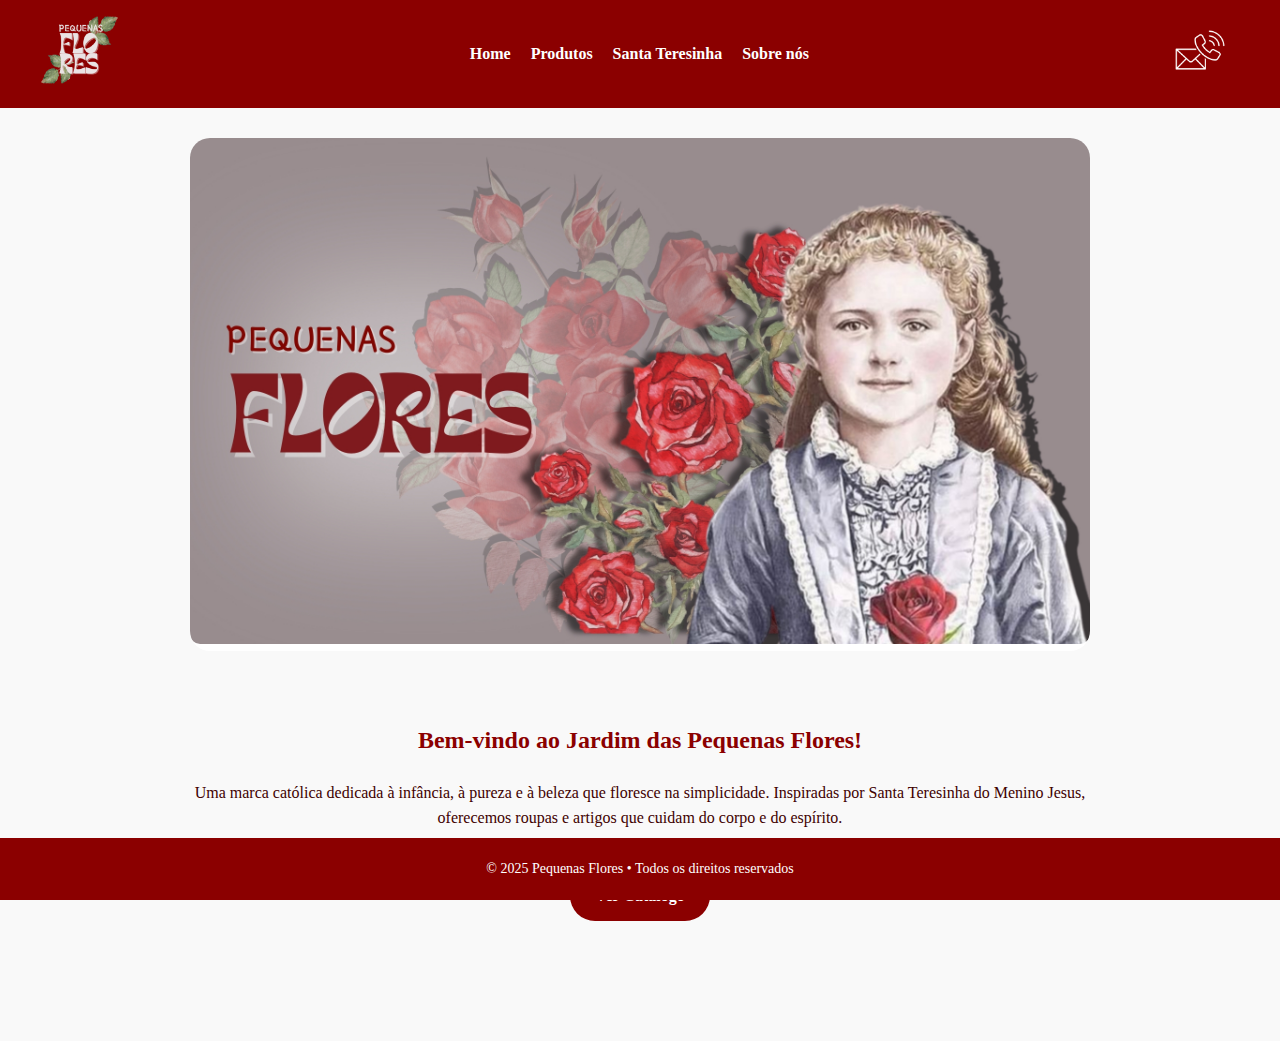
<file: pequenasflores/index.html>
<!DOCTYPE html>
<html lang="pt-BR">
<head>
  <meta charset="UTF-8">
  <title>Pequenas Flores</title>
  <link rel="stylesheet" href="estilos.css">
</head>
<body>
  <header>
  <div class="header-container">
    <div class="logo">
      <img src="img/logo.png" alt="Pequenas Flores">
    </div>

    <!-- Botão hamburguer para mobile -->
    <div class="menu-toggle" onclick="toggleMenu()">☰</div>

    <!-- Menu de navegação -->
    <nav class="nav-menu" id="navMenu">
      <a href="index.html">Home</a>
      <a href="produtos.html">Produtos</a>
      <a href="santa-teresinha.html">Santa Teresinha</a>
      <a href="sobre.html">Sobre nós</a>
    </nav>

    <div class="contato-icone">
      <a href="https://wa.me/5515991932132" target="_blank" title="Fale conosco pelo WhatsApp">
        <img src="img/contato.png" alt="Contato">
      </a>
    </div>
  </div>
</header>

  <main>

<div class="hero">
  <img src="img/banner.jpg" alt="Santa Teresinha e Rosas">
</div>

    <section>
      <h2>Bem-vindo ao Jardim das Pequenas Flores!</h2>
      <p>Uma marca católica dedicada à infância, à pureza e à beleza que floresce na simplicidade. Inspiradas por Santa Teresinha do Menino Jesus, oferecemos roupas e artigos que cuidam do corpo e do espírito.</p>

      <a href="produtos.html" class="botao-catalogo">Ver Catálogo</a>
    
    </section>
  </main>
  <footer>
    &copy; 2025 Pequenas Flores • Todos os direitos reservados
  </footer>
  
<script>
  function toggleMenu() {
    const nav = document.getElementById('navMenu');
    nav.classList.toggle('ativo');
  }
</script>

</body>
</html>
</file>
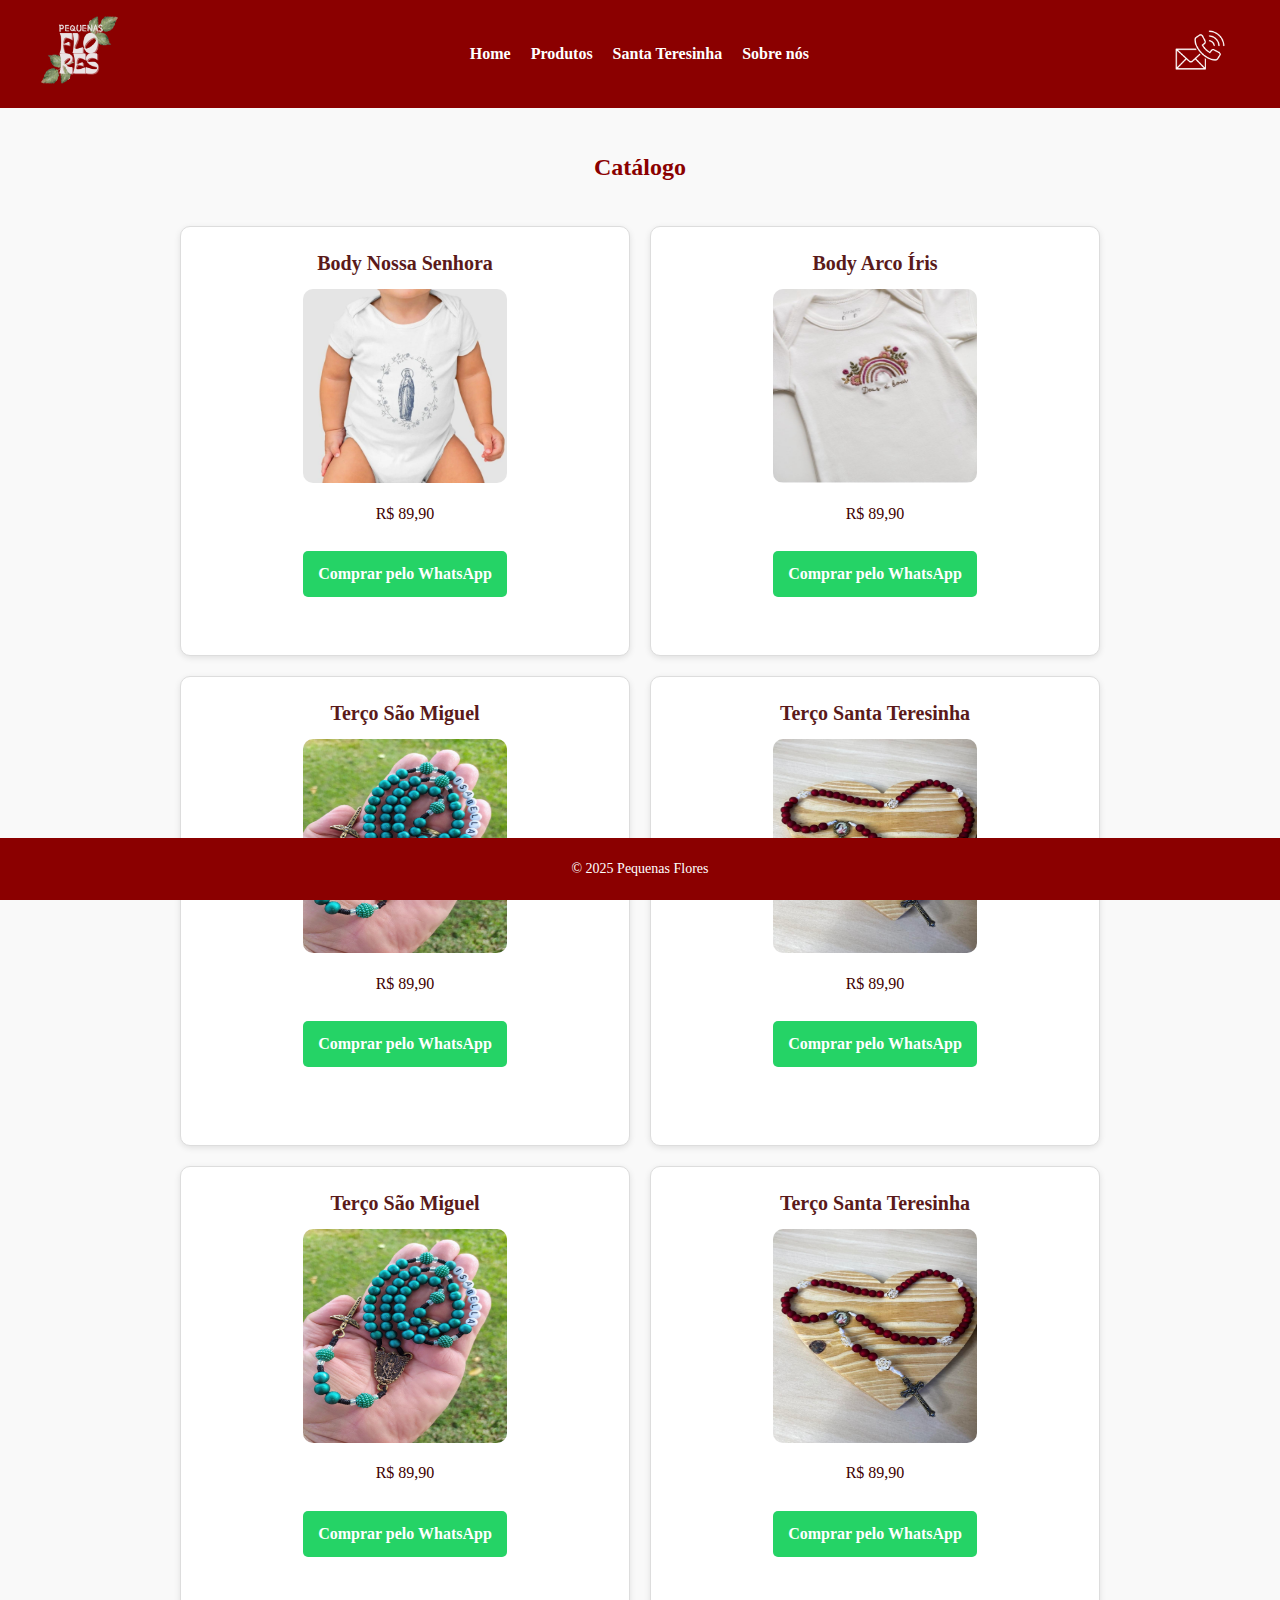
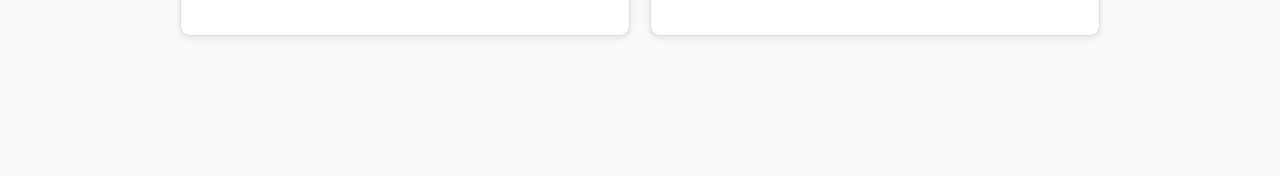
<file: pequenasflores/produtos.html>
<!DOCTYPE html>
<html lang="pt-BR">
<head>
  <meta charset="UTF-8">
  <title>Produtos | Pequenas Flores</title>
  <link rel="stylesheet" href="estilos.css">
</head>
<body>
  <header>
  <div class="header-container">
    <div class="logo">
      <img src="img/logo.png" alt="Pequenas Flores">
    </div>

    <!-- Botão hamburguer para mobile -->
    <div class="menu-toggle" onclick="toggleMenu()">☰</div>

    <!-- Menu de navegação -->
    <nav class="nav-menu" id="navMenu">
      <a href="index.html">Home</a>
      <a href="produtos.html">Produtos</a>
      <a href="santa-teresinha.html">Santa Teresinha</a>
      <a href="sobre.html">Sobre nós</a>
    </nav>

    <div class="contato-icone">
      <a href="https://wa.me/5515991932132" target="_blank" title="Fale conosco pelo WhatsApp">
        <img src="img/contato.png" alt="Contato">
      </a>
    </div>
  </div>
</header>


  <main>
    <section>
      <h2>Catálogo</h2>

      <div class="produtos-grid">
  <div class="produto">
    <h3>Body Nossa Senhora</h3>
    <img src="img/body1.jpg" alt="Vestido Rosado">
    <p>R$ 89,90</p>
    <a href="https://wa.me/5515991932132?text=Olá!%20Tenho%20interesse%20no%20Vestido%20Rosado%20do%20site%20Pequenas%20Flores." target="_blank">Comprar pelo WhatsApp</a>
  </div>

  <div class="produto">
    <h3>Body Arco Íris</h3>
    <img src="img/body2.jpg" alt="Camisa Anjo">
    <p>R$ 89,90</p>
    <a href="https://wa.me/5515991932132?text=Olá!%20Tenho%20interesse%20na%20Camisa%20Anjo%20do%20site%20Pequenas%20Flores." target="_blank">Comprar pelo WhatsApp</a>
  </div>

  <div class="produto">
    <h3>Terço São Miguel</h3>
    <img src="img/tercosmg.jpg" alt="Body São Miguel">
    <p>R$ 89,90</p>
    <a href="https://wa.me/5515991932132?text=Olá!%20Tenho%20interesse%20no%20Body%20São%20Miguel%20do%20site%20Pequenas%20Flores." target="_blank">Comprar pelo WhatsApp</a>
  </div>

  <div class="produto">
    <h3>Terço Santa Teresinha</h3>
    <img src="img/tercost.jpg" alt="Saia Devocional">
    <p>R$ 89,90</p>
    <a href="https://wa.me/5515991932132?text=Olá!%20Tenho%20interesse%20na%20Saia%20Devocional%20do%20site%20Pequenas%20Flores." target="_blank">Comprar pelo WhatsApp</a>
  </div>

  <div class="produto">
    <h3>Terço São Miguel</h3>
    <img src="img/tercosmg.jpg" alt="Body São Miguel">
    <p>R$ 89,90</p>
    <a href="https://wa.me/5515991932132?text=Olá!%20Tenho%20interesse%20no%20Body%20São%20Miguel%20do%20site%20Pequenas%20Flores." target="_blank">Comprar pelo WhatsApp</a>
  </div>

  <div class="produto">
    <h3>Terço Santa Teresinha</h3>
    <img src="img/tercost.jpg" alt="Saia Devocional">
    <p>R$ 89,90</p>
    <a href="https://wa.me/5515991932132?text=Olá!%20Tenho%20interesse%20na%20Saia%20Devocional%20do%20site%20Pequenas%20Flores." target="_blank">Comprar pelo WhatsApp</a>
  </div>
</div>

    </section>
  </main>

  <footer>
    &copy; 2025 Pequenas Flores
  </footer>

<script>
  function toggleMenu() {
    const nav = document.getElementById('navMenu');
    nav.classList.toggle('ativo');
  }
</script>
</body>
</html>
</file>
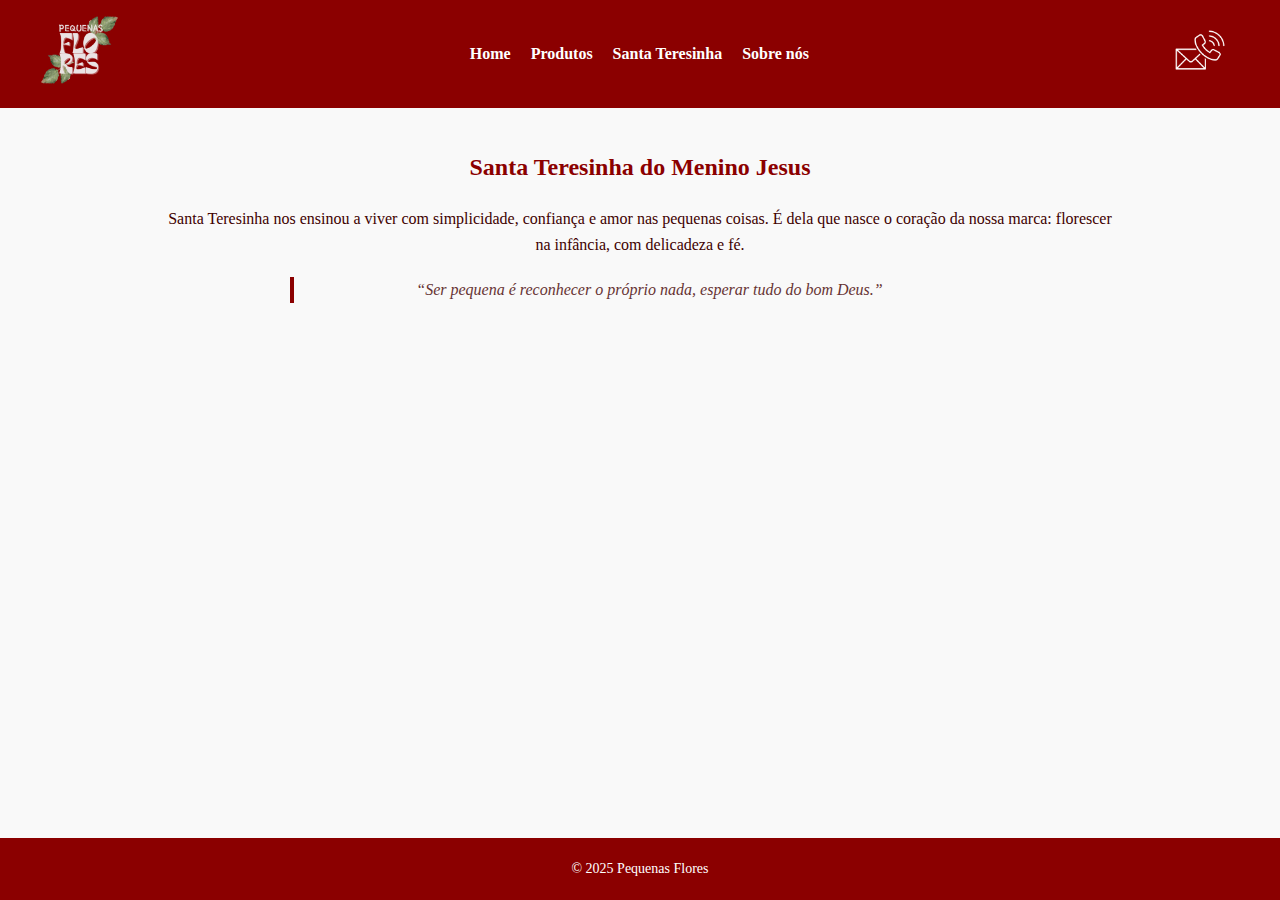
<file: pequenasflores/santa-teresinha.html>
<!DOCTYPE html>
<html lang="pt-BR">
<head>
  <meta charset="UTF-8">
  <title>Santa Teresinha | Pequenas Flores</title>
  <link rel="stylesheet" href="estilos.css">
</head>
<body>
  <header>
    <div class="header-container">
      <div class="logo">
        <img src="img/logo.png" alt="Pequenas Flores">
      </div>
      <nav class="nav-menu">
        <a href="index.html">Home</a>
        <a href="produtos.html">Produtos</a>
        <a href="santa-teresinha.html">Santa Teresinha</a>
        <a href="sobre.html">Sobre nós</a>
      </nav>
      <div class="contato-icone">
        <a href="https://wa.me/5515991932132" target="_blank" title="Fale conosco pelo WhatsApp">
          <img src="img/contato.png" alt="Contato">
        </a>
      </div>
    </div>
  </header>

  <main>
    <section>
      <h2>Santa Teresinha do Menino Jesus</h2>
      <p>Santa Teresinha nos ensinou a viver com simplicidade, confiança e amor nas pequenas coisas. É dela que nasce o coração da nossa marca: florescer na infância, com delicadeza e fé.</p>
      <blockquote>“Ser pequena é reconhecer o próprio nada, esperar tudo do bom Deus.”</blockquote>
    </section>
  </main>

  <footer>
    &copy; 2025 Pequenas Flores
  </footer>
</body>
</html>
</file>
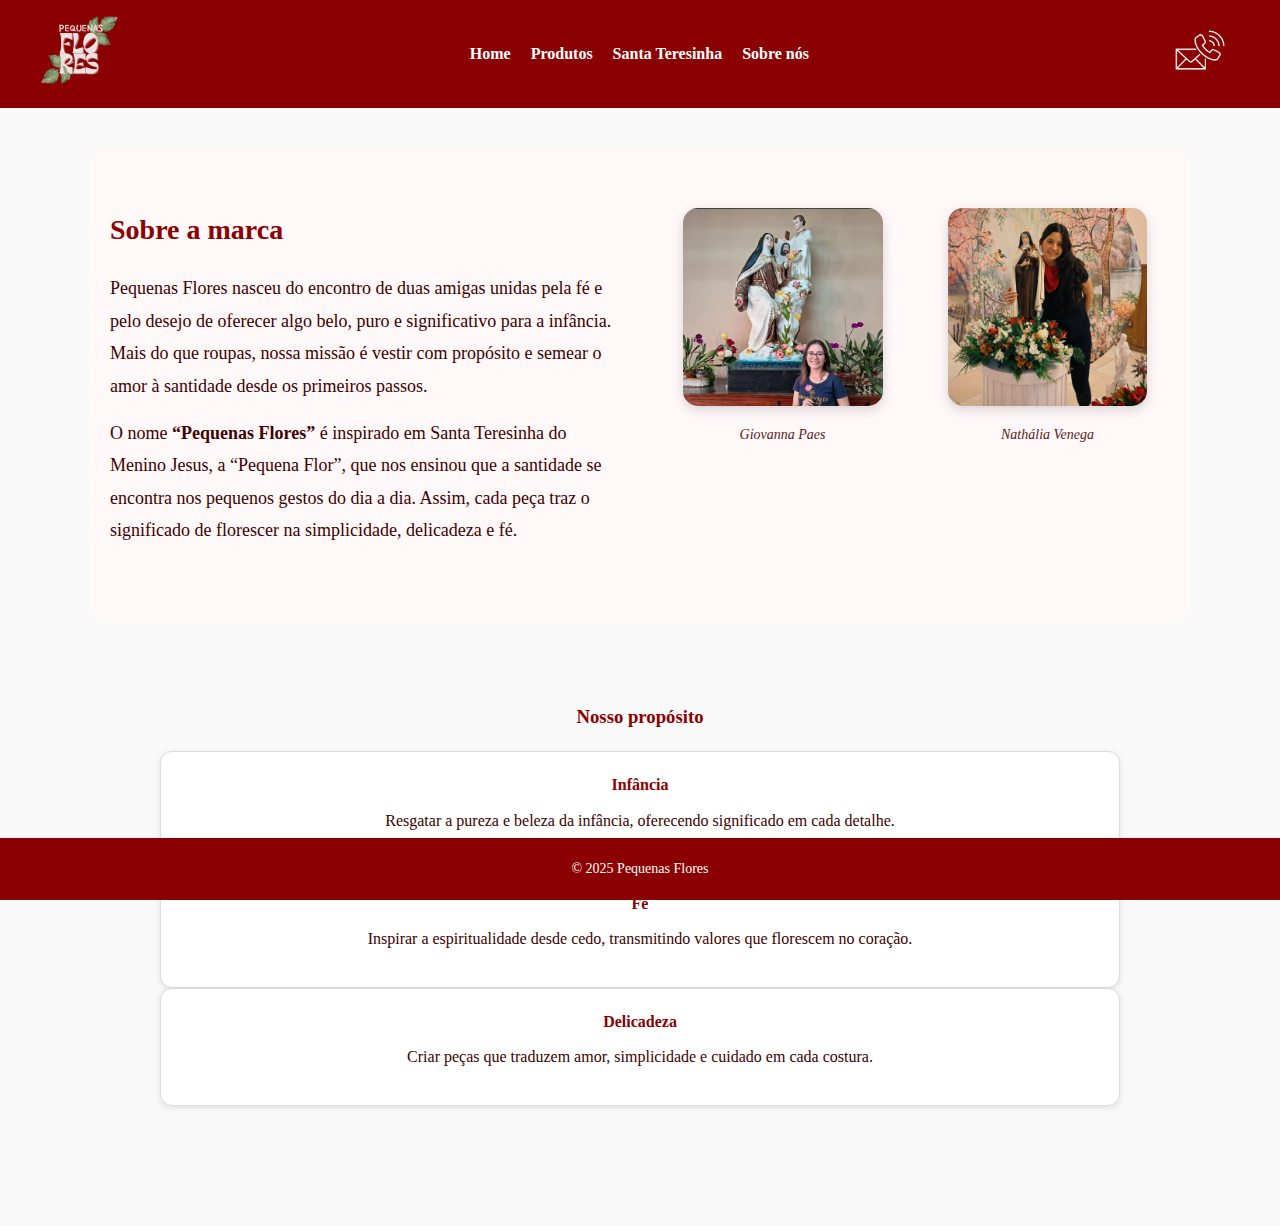
<file: pequenasflores/sobre.html>
<!DOCTYPE html>
<html lang="pt-BR">
<head>
  <meta charset="UTF-8">
  <title>Sobre Nós | Pequenas Flores</title>
  <link rel="stylesheet" href="estilos.css">
</head>
<body>
  <header>
  <div class="header-container">
    <div class="logo">
      <img src="img/logo.png" alt="Pequenas Flores">
    </div>

    <!-- Botão hamburguer para mobile -->
    <div class="menu-toggle" onclick="toggleMenu()">☰</div>

    <!-- Menu de navegação -->
    <nav class="nav-menu" id="navMenu">
      <a href="index.html">Home</a>
      <a href="produtos.html">Produtos</a>
      <a href="santa-teresinha.html">Santa Teresinha</a>
      <a href="sobre.html">Sobre nós</a>
    </nav>

    <div class="contato-icone">
      <a href="https://wa.me/5515991932132" target="_blank" title="Fale conosco pelo WhatsApp">
        <img src="img/contato.png" alt="Contato">
      </a>
    </div>
  </div>
</header>


  <main>
  <!-- SEÇÃO SOBRE A MARCA -->
  <section class="sobre-marca">
    <div class="sobre-conteudo">
      <div class="sobre-texto">
        <h2>Sobre a marca</h2>
        <p>
          Pequenas Flores nasceu do encontro de duas amigas unidas pela fé e pelo desejo de oferecer algo belo, puro e significativo para a infância. 
          Mais do que roupas, nossa missão é vestir com propósito e semear o amor à santidade desde os primeiros passos.
        </p>
        <p>
          O nome <strong>“Pequenas Flores”</strong> é inspirado em Santa Teresinha do Menino Jesus, a “Pequena Flor”, que nos ensinou que a santidade se encontra nos pequenos gestos do dia a dia. 
          Assim, cada peça traz o significado de florescer na simplicidade, delicadeza e fé.
        </p>
      </div>

      <!-- FOTOS DAS FUNDADORAS -->
      <div class="sobre-fotos">
        <div class="foto-card">
          <img src="img/giovanna.png" alt="Fundadora 1 - Pequenas Flores">
          <p class="legenda">Giovanna Paes</p>
        </div>
        <div class="foto-card">
          <img src="img/nathalia.png" alt="Fundadora 2 - Pequenas Flores">
          <p class="legenda">Nathália Venega</p>
        </div>
      </div>
    </div>
  </section>

  <!-- PROPÓSITO -->
  <section class="proposito">
    <h3>Nosso propósito</h3>
    <div class="proposito-cards">
      <div class="card">
        <h4>Infância</h4>
        <p>Resgatar a pureza e beleza da infância, oferecendo significado em cada detalhe.</p>
      </div>
      <div class="card">
        <h4>Fé</h4>
        <p>Inspirar a espiritualidade desde cedo, transmitindo valores que florescem no coração.</p>
      </div>
      <div class="card">
        <h4>Delicadeza</h4>
        <p>Criar peças que traduzem amor, simplicidade e cuidado em cada costura.</p>
      </div>
    </div>
  </section>
</main>



  <footer>
    &copy; 2025 Pequenas Flores
  </footer>

  <script>
  function toggleMenu() {
    const nav = document.getElementById('navMenu');
    nav.classList.toggle('ativo');
  }
</script>

</body>
</html>
</file>
<file: pequenasflores/estilos.css>
/* RESET */
* {
  margin: 0;
  padding: 0;
  box-sizing: border-box;
}

body {
  font-family: 'Georgia', serif;
  background-color: #f9f9f9;
  color: #400000;
  line-height: 1.6;
  padding-bottom: 80px; /* espaço pro footer fixo */
}

/* HEADER */
header {
  background-color: #8b0000;
  padding: 10px 20px;
}

.header-container {
  display: flex;
  align-items: center;
  justify-content: space-between;
  max-width: 1200px;
  margin: 0 auto;
  flex-wrap: wrap;
}

/* LOGO */
.logo img {
  height: 80px;
}

/* MENU E CONTATO */
.menu-e-contato {
  display: flex;
  align-items: center;
  gap: 15px;
}

/* MENU HAMBURGUER */
.menu-toggle {
  display: none;
  font-size: 28px;
  color: white;
  cursor: pointer;
}

/* CONTATO (WHATSAPP) */
.contato-icone img {
  height: 80px;
  width: 80px;
  filter: brightness(0) invert(1);
  transition: transform 0.3s;
}

.contato-icone img:hover {
  transform: scale(1.1);
}

/* MENU NAV */
.nav-menu {
  display: flex;
  flex: 1;
  justify-content: center;
  align-items: center;
  gap: 20px;
}

.nav-menu a {
  color: white;
  text-decoration: none;
  font-weight: bold;
  font-size: 16px;
  transition: color 0.3s;
}

.nav-menu a:hover {
  text-decoration: underline;
  color: #ffe6e6;
}

/* HERO */
.hero {
  margin: 30px auto;
  width: 90%;
  max-width: 900px;
  background-color: white;
  border-radius: 20px;
  overflow: hidden;
  text-align: center;
}

.hero img {
  max-width: 100%;
  border-radius: 10px;
}

/* CONTEÚDO */
section {
  padding: 40px 20px;
  max-width: 1000px;
  margin: auto;
  text-align: center;
}

h1, h2, h3 {
  color: #8b0000;
  margin-bottom: 20px;
}

p {
  margin-bottom: 15px;
}

/* PRODUTOS */
.produtos-grid {
  display: grid;
  grid-template-columns: repeat(2, 1fr); /* <- fixo em 2 por linha */
  gap: 20px;
  padding: 20px;
  max-width: 1000px;
  margin: auto;
}



.produto {
  background-color: #fff;
  border: 1px solid #ddd;
  border-radius: 10px;
  padding: 20px;
  box-shadow: 0 2px 6px rgba(0,0,0,0.1);
}

.produto img {
  width: 50%;
  height: 50%;
  border-radius: 10px;
  margin-bottom: 10px;
}

.produto h3 {
  font-size: 20px;
  color: #5a1a1a;
  margin-bottom: 10px;
}

.produto a {
  display: inline-block;
  margin-top: 10px;
  background-color: #25D366;
  color: white;
  padding: 10px 15px;
  border-radius: 5px;
  text-decoration: none;
  font-weight: bold;
  transition: background-color 0.3s;
}

.produto a:hover {
  background-color: #1ebc59;
}

/* BOTÃO CATÁLOGO */
.botao-catalogo {
  display: inline-block;
  margin-top: 25px;
  background-color: #8b0000;
  color: white;
  padding: 12px 25px;
  border-radius: 30px;
  text-decoration: none;
  font-size: 16px;
  font-weight: bold;
  transition: background-color 0.3s, transform 0.2s;
}

.botao-catalogo:hover {
  background-color: #a30000;
  transform: scale(1.05);
}

/* CITAÇÃO */
blockquote {
  font-style: italic;
  color: #663333;
  border-left: 4px solid #8b0000;
  padding-left: 15px;
  margin: 20px auto;
  max-width: 700px;
}

/* FOOTER */
footer {
  background-color: #8b0000;
  color: white;
  text-align: center;
  padding: 20px;
  font-size: 14px;
  position: fixed;
  bottom: 0;
  left: 0;
  width: 100%;
}

/* RESPONSIVO */
@media (max-width: 768px) {
  .header-container {
    flex-direction: column;
    align-items: flex-start;
  }

  .menu-e-contato {
    width: 100%;
    display: flex;
    justify-content: space-between;
    padding: 0 10px;
    margin-top: 10px;
  }

  .menu-toggle {
    display: block;
  }

  .nav-menu {
    display: none;
    flex-direction: column;
    width: 100%;
    background-color: #8b0000;
    padding: 10px 0;
  }

  .nav-menu.ativo {
    display: flex;
  }

  .nav-menu a {
    margin: 10px 20px;
    font-size: 18px;
  }

  @media (max-width: 768px) {
  .produtos-grid {
    grid-template-columns: 1fr; /* 1 por linha no mobile */
  }
}


  .logo img {
    height: 70px;
  }

  body {
    padding: 0 10px 80px;
  }
}


/* HERO */
.hero-santa {
  text-align: center;
  background: linear-gradient(#fff, #fdf3f3);
  padding: 40px 20px;
  border-radius: 15px;
  margin-bottom: 40px;
}

.hero-santa img {
  max-width: 200px;
  border-radius: 50%;
  margin-bottom: 20px;
  box-shadow: 0 4px 12px rgba(0,0,0,0.2);
}

.hero-santa h2 {
  font-size: 28px;
  color: #8b0000;
  margin-bottom: 15px;
}

.hero-santa p {
  max-width: 700px;
  margin: auto;
  font-size: 18px;
}

/* CITAÇÃO */
.citacao blockquote {
  font-size: 20px;
  font-style: italic;
  color: #5a1a1a;
  border-left: 5px solid #8b0000;
  padding-left: 20px;
  margin: 30px auto;
  max-width: 700px;
}

/* CURIOSIDADES */
.curiosidades {
  text-align: center;
  padding: 40px 20px;
  background-color: #fff8f8;
  border-radius: 15px;
  margin-bottom: 40px;
}

.curiosidades h3 {
  font-size: 24px;
  margin-bottom: 20px;
  color: #8b0000;
}

.cards-curiosidades {
  display: grid;
  grid-template-columns: repeat(auto-fit, minmax(220px, 1fr));
  gap: 20px;
  margin-top: 20px;
}

.card {
  background: #fff;
  border: 1px solid #ddd;
  border-radius: 12px;
  padding: 20px;
  box-shadow: 0 2px 6px rgba(0,0,0,0.1);
  transition: transform 0.2s;
}

.card:hover {
  transform: translateY(-5px);
}

.card h4 {
  color: #8b0000;
  margin-bottom: 10px;
}

/* SOBRE A MARCA */
.sobre-marca {
  background: #fff8f8;
  padding: 60px 20px;
  border-radius: 15px;
  margin: 40px auto;
  max-width: 1100px;
}

.sobre-conteudo {
  display: flex;
  flex-wrap: wrap;
  align-items: center;
  gap: 40px;
  justify-content: center;
}

.sobre-texto {
  flex: 1;
  min-width: 280px;
  text-align: left;
}

.sobre-texto h2 {
  font-size: 28px;
  color: #8b0000;
  margin-bottom: 20px;
}

.sobre-texto p {
  margin-bottom: 15px;
  font-size: 18px;
  line-height: 1.8;
}

.sobre-foto {
  flex: 1;
  min-width: 280px;
  text-align: center;
}

.sobre-foto img {
  max-width: 300px;
  border-radius: 20px;
  box-shadow: 0 4px 12px rgba(0,0,0,0.15);
}

.legenda {
  font-size: 14px;
  margin-top: 10px;
  color: #5a1a1a;
  font-style: italic;
}

/* SOBRE A MARCA */
.sobre-marca {
  background: #fff8f8;
  padding: 60px 20px;
  border-radius: 15px;
  margin: 40px auto;
  max-width: 1100px;
}

.sobre-conteudo {
  display: flex;
  flex-wrap: wrap;
  gap: 40px;
  justify-content: center;
  align-items: flex-start;
}

.sobre-texto {
  flex: 1 1 400px;
  text-align: left;
}

.sobre-texto h2 {
  font-size: 28px;
  color: #8b0000;
  margin-bottom: 20px;
}

.sobre-texto p {
  margin-bottom: 15px;
  font-size: 18px;
  line-height: 1.8;
}

/* FOTOS DAS FUNDADORAS */
.sobre-fotos {
  display: flex;
  flex: 1 1 400px;
  gap: 20px;
  justify-content: center;
}

.foto-card {
  text-align: center;
  flex: 1;
}

.foto-card img {
  max-width: 200px;
  border-radius: 15px;
  box-shadow: 0 4px 12px rgba(0,0,0,0.15);
}

.legenda {
  font-size: 14px;
  margin-top: 10px;
  color: #5a1a1a;
  font-style: italic;
}
</file>
